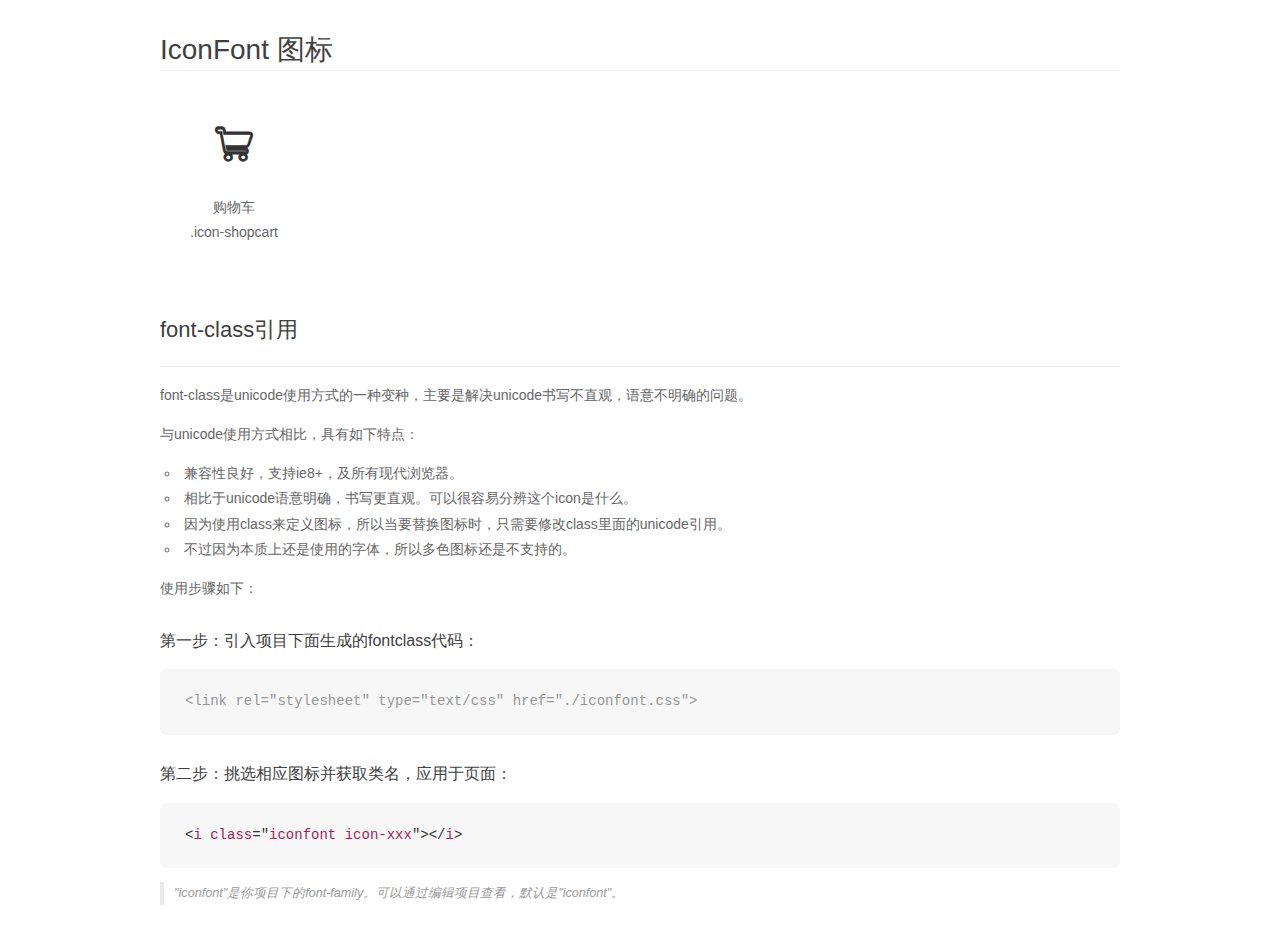
<file: style/iconfont/demo_fontclass.html>
<!DOCTYPE html>
<html>
<head>
    <meta charset="utf-8"/>
    <title>IconFont</title>
    <link rel="stylesheet" href="demo.css">
    <link rel="stylesheet" href="iconfont.css">
</head>
<body>
    <div class="main markdown">
        <h1>IconFont 图标</h1>
        <ul class="icon_lists clear">
            
                <li>
                <i class="icon iconfont icon-shopcart"></i>
                    <div class="name">购物车</div>
                    <div class="fontclass">.icon-shopcart</div>
                </li>
            
        </ul>

        <h2 id="font-class-">font-class引用</h2>
        <hr>

        <p>font-class是unicode使用方式的一种变种，主要是解决unicode书写不直观，语意不明确的问题。</p>
        <p>与unicode使用方式相比，具有如下特点：</p>
        <ul>
        <li>兼容性良好，支持ie8+，及所有现代浏览器。</li>
        <li>相比于unicode语意明确，书写更直观。可以很容易分辨这个icon是什么。</li>
        <li>因为使用class来定义图标，所以当要替换图标时，只需要修改class里面的unicode引用。</li>
        <li>不过因为本质上还是使用的字体，所以多色图标还是不支持的。</li>
        </ul>
        <p>使用步骤如下：</p>
        <h3 id="-fontclass-">第一步：引入项目下面生成的fontclass代码：</h3>


        <pre><code class="lang-js hljs javascript"><span class="hljs-comment">&lt;link rel="stylesheet" type="text/css" href="./iconfont.css"&gt;</span></code></pre>
        <h3 id="-">第二步：挑选相应图标并获取类名，应用于页面：</h3>
        <pre><code class="lang-css hljs">&lt;<span class="hljs-selector-tag">i</span> <span class="hljs-selector-tag">class</span>="<span class="hljs-selector-tag">iconfont</span> <span class="hljs-selector-tag">icon-xxx</span>"&gt;&lt;/<span class="hljs-selector-tag">i</span>&gt;</code></pre>
        <blockquote>
        <p>"iconfont"是你项目下的font-family。可以通过编辑项目查看，默认是"iconfont"。</p>
        </blockquote>
    </div>
</body>
</html>
</file>
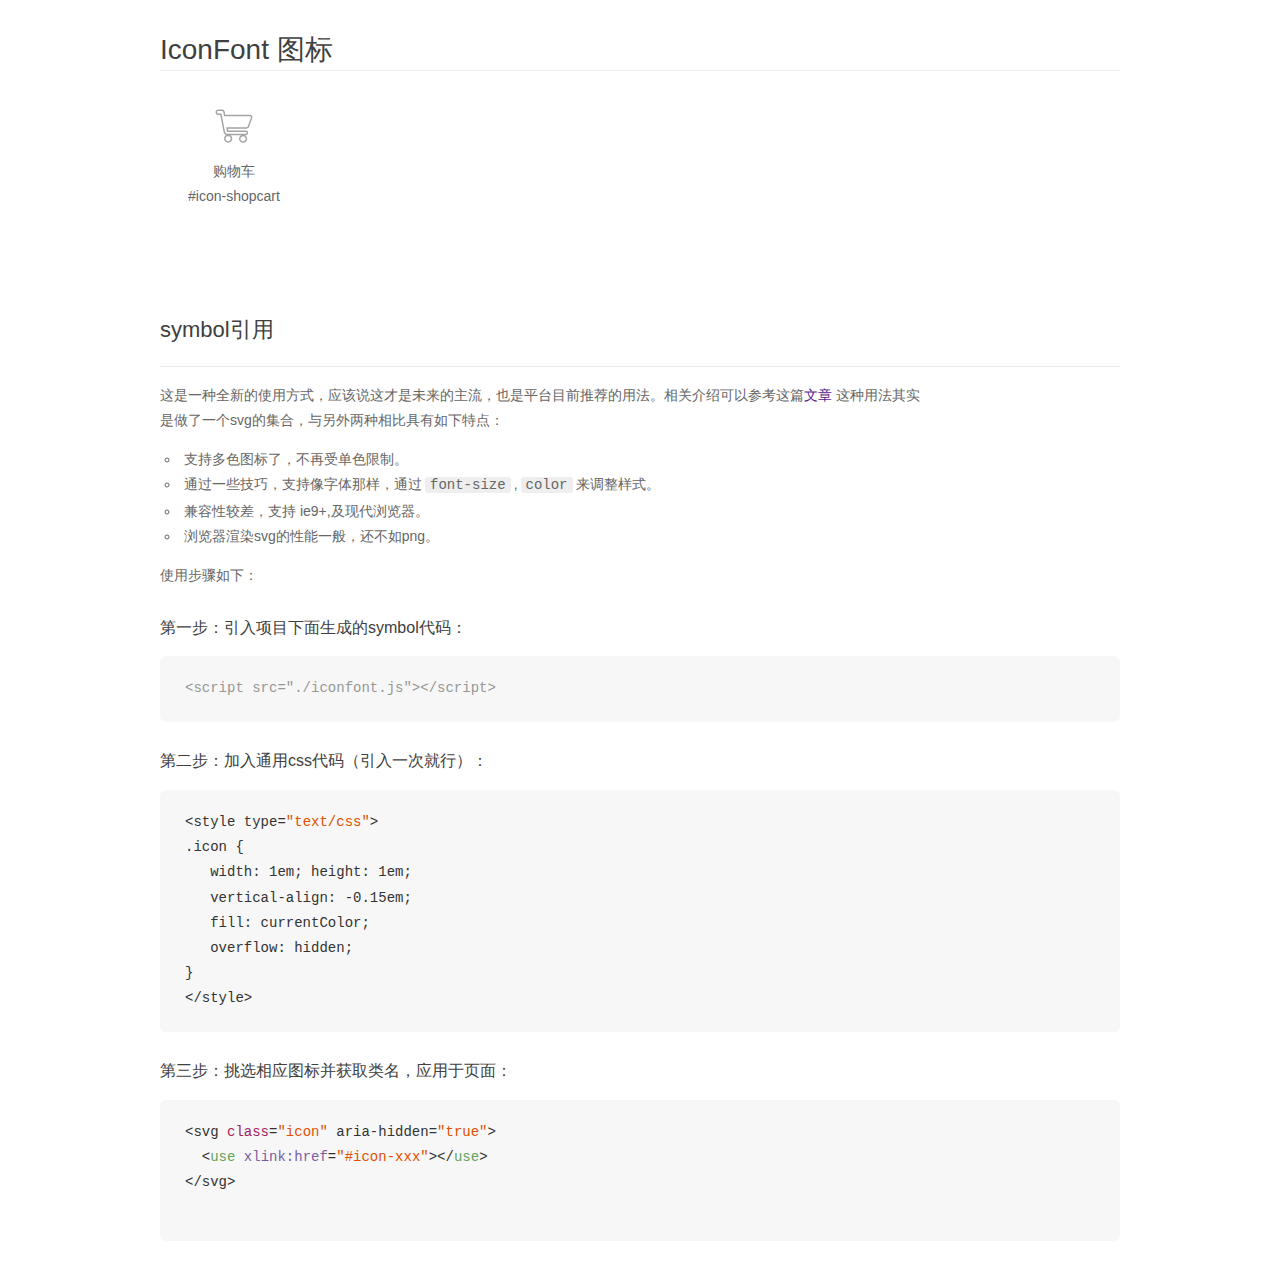
<file: style/iconfont/demo_symbol.html>
<!DOCTYPE html>
<html>
<head>
    <meta charset="utf-8"/>
    <title>IconFont</title>
    <link rel="stylesheet" href="demo.css">
    <script src="iconfont.js"></script>

    <style type="text/css">
        .icon {
          /* 通过设置 font-size 来改变图标大小 */
          width: 1em; height: 1em;
          /* 图标和文字相邻时，垂直对齐 */
          vertical-align: -0.15em;
          /* 通过设置 color 来改变 SVG 的颜色/fill */
          fill: currentColor;
          /* path 和 stroke 溢出 viewBox 部分在 IE 下会显示
             normalize.css 中也包含这行 */
          overflow: hidden;
        }

    </style>
</head>
<body>
    <div class="main markdown">
        <h1>IconFont 图标</h1>
        <ul class="icon_lists clear">
            
                <li>
                    <svg class="icon" aria-hidden="true">
                        <use xlink:href="#icon-shopcart"></use>
                    </svg>
                    <div class="name">购物车</div>
                    <div class="fontclass">#icon-shopcart</div>
                </li>
            
        </ul>


        <h2 id="symbol-">symbol引用</h2>
        <hr>

        <p>这是一种全新的使用方式，应该说这才是未来的主流，也是平台目前推荐的用法。相关介绍可以参考这篇<a href="">文章</a>
        这种用法其实是做了一个svg的集合，与另外两种相比具有如下特点：</p>
        <ul>
          <li>支持多色图标了，不再受单色限制。</li>
          <li>通过一些技巧，支持像字体那样，通过<code>font-size</code>,<code>color</code>来调整样式。</li>
          <li>兼容性较差，支持 ie9+,及现代浏览器。</li>
          <li>浏览器渲染svg的性能一般，还不如png。</li>
        </ul>
        <p>使用步骤如下：</p>
        <h3 id="-symbol-">第一步：引入项目下面生成的symbol代码：</h3>
        <pre><code class="lang-js hljs javascript"><span class="hljs-comment">&lt;script src="./iconfont.js"&gt;&lt;/script&gt;</span></code></pre>
        <h3 id="-css-">第二步：加入通用css代码（引入一次就行）：</h3>
        <pre><code class="lang-js hljs javascript">&lt;style type=<span class="hljs-string">"text/css"</span>&gt;
.icon {
   width: <span class="hljs-number">1</span>em; height: <span class="hljs-number">1</span>em;
   vertical-align: <span class="hljs-number">-0.15</span>em;
   fill: currentColor;
   overflow: hidden;
}
&lt;<span class="hljs-regexp">/style&gt;</span></code></pre>
        <h3 id="-">第三步：挑选相应图标并获取类名，应用于页面：</h3>
        <pre><code class="lang-js hljs javascript">&lt;svg <span class="hljs-class"><span class="hljs-keyword">class</span></span>=<span class="hljs-string">"icon"</span> aria-hidden=<span class="hljs-string">"true"</span>&gt;<span class="xml"><span class="hljs-tag">
  &lt;<span class="hljs-name">use</span> <span class="hljs-attr">xlink:href</span>=<span class="hljs-string">"#icon-xxx"</span>&gt;</span><span class="hljs-tag">&lt;/<span class="hljs-name">use</span>&gt;</span>
</span>&lt;<span class="hljs-regexp">/svg&gt;
        </span></code></pre>
    </div>
</body>
</html>
</file>
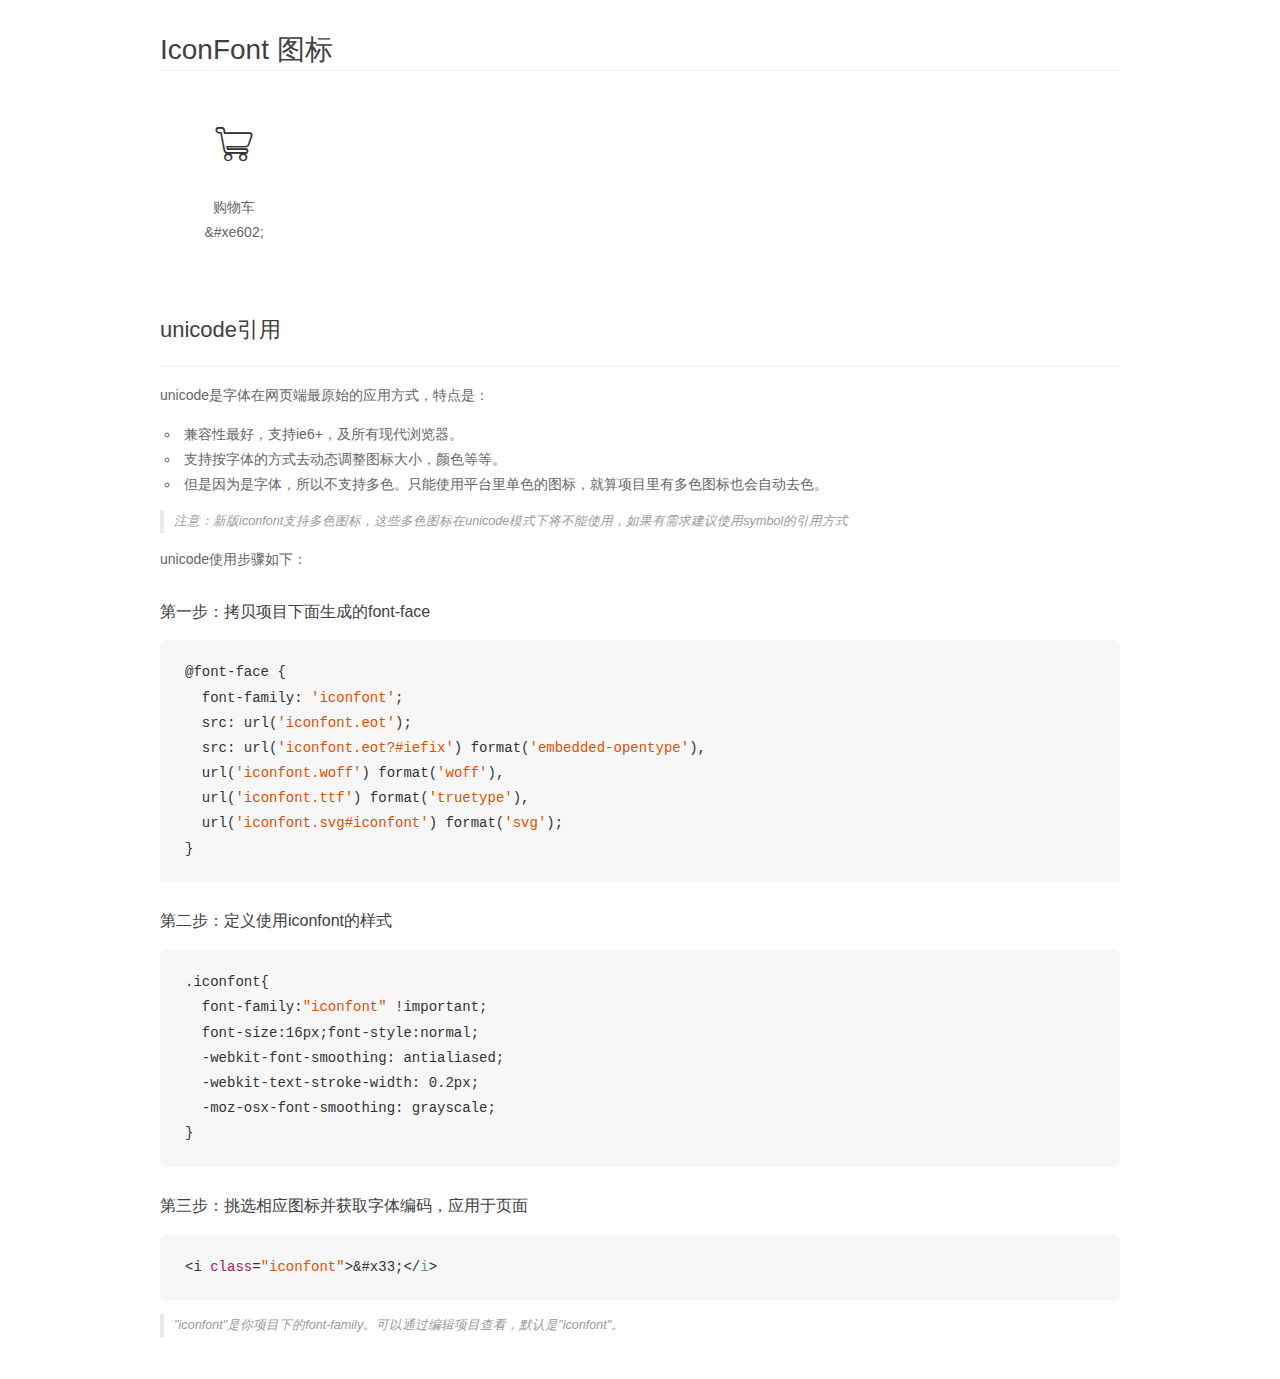
<file: style/iconfont/demo_unicode.html>
<!DOCTYPE html>
<html>
<head>
    <meta charset="utf-8"/>
    <title>IconFont</title>
    <link rel="stylesheet" href="demo.css">

    <style type="text/css">

        @font-face {font-family: "iconfont";
          src: url('iconfont.eot'); /* IE9*/
          src: url('iconfont.eot#iefix') format('embedded-opentype'), /* IE6-IE8 */
          url('iconfont.woff') format('woff'), /* chrome, firefox */
          url('iconfont.ttf') format('truetype'), /* chrome, firefox, opera, Safari, Android, iOS 4.2+*/
          url('iconfont.svg#iconfont') format('svg'); /* iOS 4.1- */
        }

        .iconfont {
          font-family:"iconfont" !important;
          font-size:16px;
          font-style:normal;
          -webkit-font-smoothing: antialiased;
          -webkit-text-stroke-width: 0.2px;
          -moz-osx-font-smoothing: grayscale;
        }

    </style>
</head>
<body>
    <div class="main markdown">
        <h1>IconFont 图标</h1>
        <ul class="icon_lists clear">
            
                <li>
                <i class="icon iconfont">&#xe602;</i>
                    <div class="name">购物车</div>
                    <div class="code">&amp;#xe602;</div>
                </li>
            
        </ul>
        <h2 id="unicode-">unicode引用</h2>
        <hr>

        <p>unicode是字体在网页端最原始的应用方式，特点是：</p>
        <ul>
        <li>兼容性最好，支持ie6+，及所有现代浏览器。</li>
        <li>支持按字体的方式去动态调整图标大小，颜色等等。</li>
        <li>但是因为是字体，所以不支持多色。只能使用平台里单色的图标，就算项目里有多色图标也会自动去色。</li>
        </ul>
        <blockquote>
        <p>注意：新版iconfont支持多色图标，这些多色图标在unicode模式下将不能使用，如果有需求建议使用symbol的引用方式</p>
        </blockquote>
        <p>unicode使用步骤如下：</p>
        <h3 id="-font-face">第一步：拷贝项目下面生成的font-face</h3>
        <pre><code class="lang-js hljs javascript">@font-face {
  font-family: <span class="hljs-string">'iconfont'</span>;
  src: url(<span class="hljs-string">'iconfont.eot'</span>);
  src: url(<span class="hljs-string">'iconfont.eot?#iefix'</span>) format(<span class="hljs-string">'embedded-opentype'</span>),
  url(<span class="hljs-string">'iconfont.woff'</span>) format(<span class="hljs-string">'woff'</span>),
  url(<span class="hljs-string">'iconfont.ttf'</span>) format(<span class="hljs-string">'truetype'</span>),
  url(<span class="hljs-string">'iconfont.svg#iconfont'</span>) format(<span class="hljs-string">'svg'</span>);
}
</code></pre>
        <h3 id="-iconfont-">第二步：定义使用iconfont的样式</h3>
        <pre><code class="lang-js hljs javascript">.iconfont{
  font-family:<span class="hljs-string">"iconfont"</span> !important;
  font-size:<span class="hljs-number">16</span>px;font-style:normal;
  -webkit-font-smoothing: antialiased;
  -webkit-text-stroke-width: <span class="hljs-number">0.2</span>px;
  -moz-osx-font-smoothing: grayscale;
}
</code></pre>
        <h3 id="-">第三步：挑选相应图标并获取字体编码，应用于页面</h3>
        <pre><code class="lang-js hljs javascript">&lt;i <span class="hljs-class"><span class="hljs-keyword">class</span></span>=<span class="hljs-string">"iconfont"</span>&gt;&amp;#x33;<span class="xml"><span class="hljs-tag">&lt;/<span class="hljs-name">i</span>&gt;</span></span></code></pre>

        <blockquote>
        <p>"iconfont"是你项目下的font-family。可以通过编辑项目查看，默认是"iconfont"。</p>
        </blockquote>
    </div>


</body>
</html>
</file>
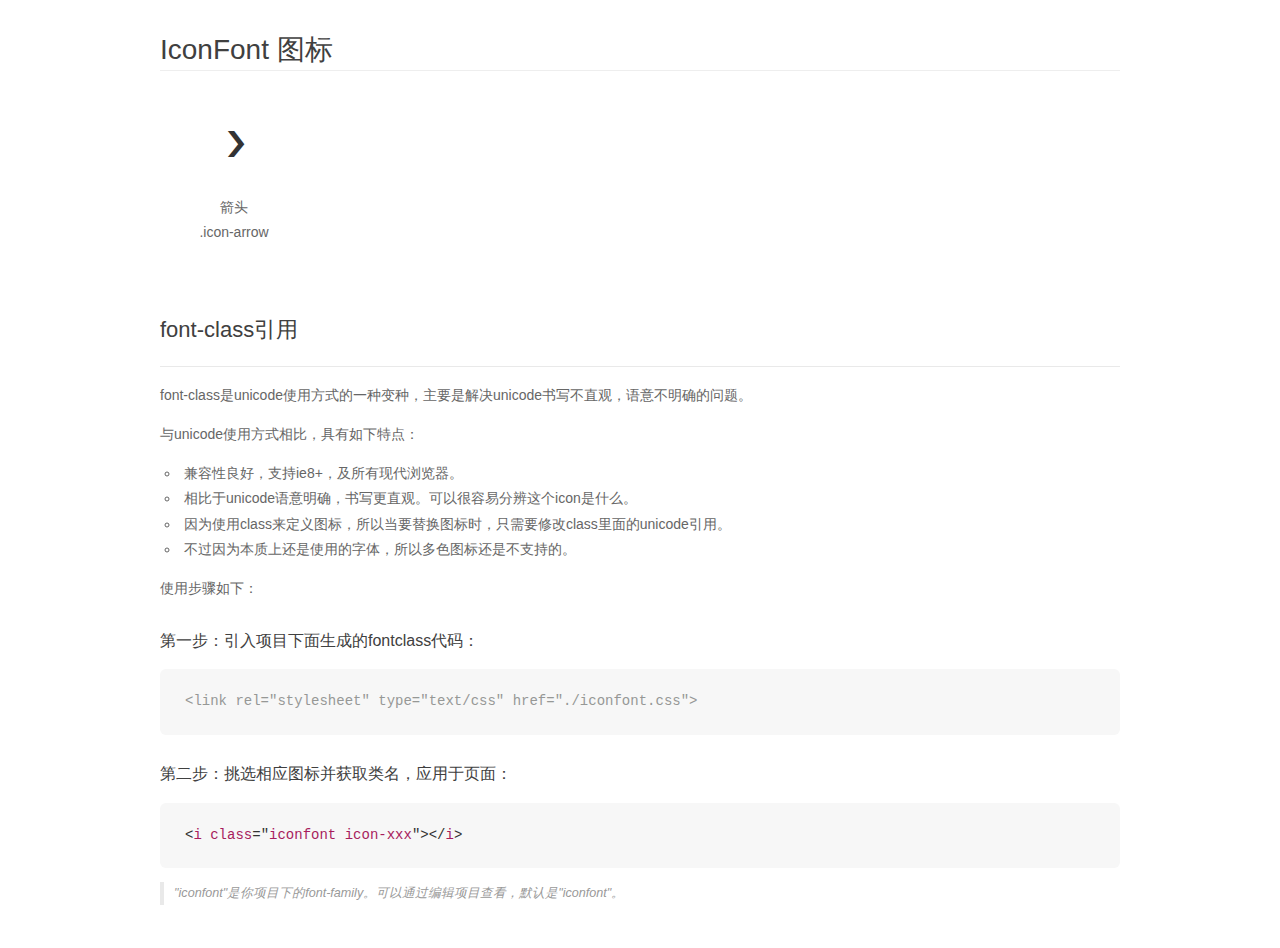
<file: style/iconfont2/demo_fontclass.html>
<!DOCTYPE html>
<html>
<head>
    <meta charset="utf-8"/>
    <title>IconFont</title>
    <link rel="stylesheet" href="demo.css">
    <link rel="stylesheet" href="iconfont.css">
</head>
<body>
    <div class="main markdown">
        <h1>IconFont 图标</h1>
        <ul class="icon_lists clear">
            
                <li>
                <i class="icon iconfont icon-arrow"></i>
                    <div class="name">箭头</div>
                    <div class="fontclass">.icon-arrow</div>
                </li>
            
        </ul>

        <h2 id="font-class-">font-class引用</h2>
        <hr>

        <p>font-class是unicode使用方式的一种变种，主要是解决unicode书写不直观，语意不明确的问题。</p>
        <p>与unicode使用方式相比，具有如下特点：</p>
        <ul>
        <li>兼容性良好，支持ie8+，及所有现代浏览器。</li>
        <li>相比于unicode语意明确，书写更直观。可以很容易分辨这个icon是什么。</li>
        <li>因为使用class来定义图标，所以当要替换图标时，只需要修改class里面的unicode引用。</li>
        <li>不过因为本质上还是使用的字体，所以多色图标还是不支持的。</li>
        </ul>
        <p>使用步骤如下：</p>
        <h3 id="-fontclass-">第一步：引入项目下面生成的fontclass代码：</h3>


        <pre><code class="lang-js hljs javascript"><span class="hljs-comment">&lt;link rel="stylesheet" type="text/css" href="./iconfont.css"&gt;</span></code></pre>
        <h3 id="-">第二步：挑选相应图标并获取类名，应用于页面：</h3>
        <pre><code class="lang-css hljs">&lt;<span class="hljs-selector-tag">i</span> <span class="hljs-selector-tag">class</span>="<span class="hljs-selector-tag">iconfont</span> <span class="hljs-selector-tag">icon-xxx</span>"&gt;&lt;/<span class="hljs-selector-tag">i</span>&gt;</code></pre>
        <blockquote>
        <p>"iconfont"是你项目下的font-family。可以通过编辑项目查看，默认是"iconfont"。</p>
        </blockquote>
    </div>
</body>
</html>
</file>
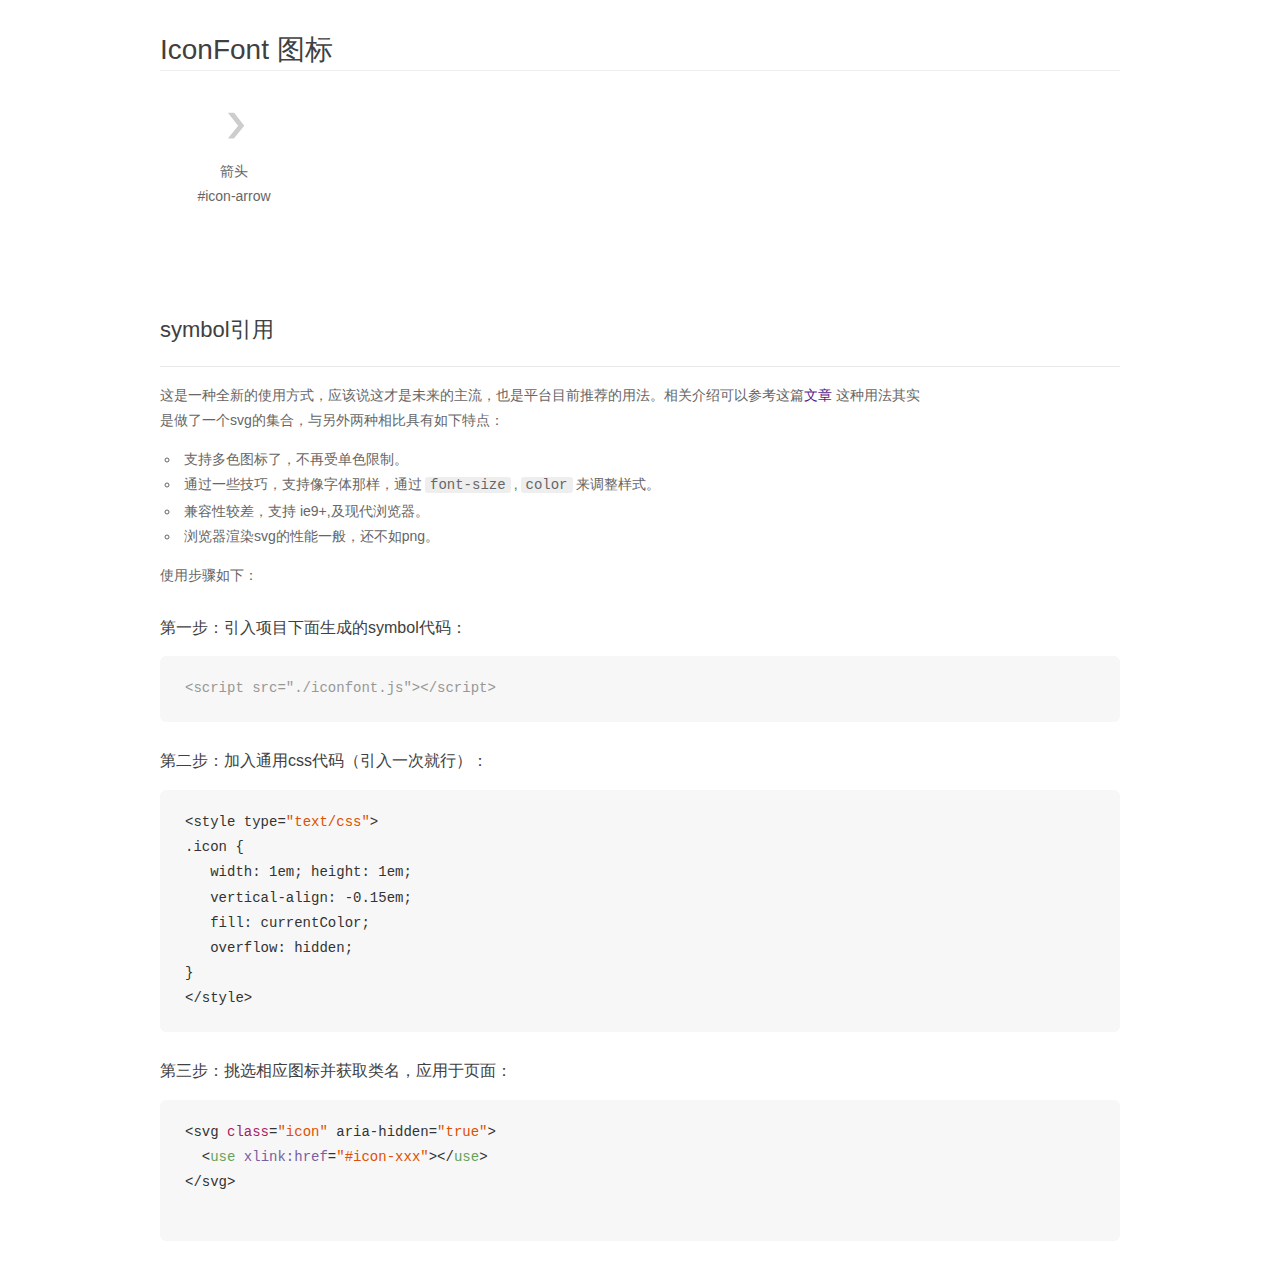
<file: style/iconfont2/demo_symbol.html>
<!DOCTYPE html>
<html>
<head>
    <meta charset="utf-8"/>
    <title>IconFont</title>
    <link rel="stylesheet" href="demo.css">
    <script src="iconfont.js"></script>

    <style type="text/css">
        .icon {
          /* 通过设置 font-size 来改变图标大小 */
          width: 1em; height: 1em;
          /* 图标和文字相邻时，垂直对齐 */
          vertical-align: -0.15em;
          /* 通过设置 color 来改变 SVG 的颜色/fill */
          fill: currentColor;
          /* path 和 stroke 溢出 viewBox 部分在 IE 下会显示
             normalize.css 中也包含这行 */
          overflow: hidden;
        }

    </style>
</head>
<body>
    <div class="main markdown">
        <h1>IconFont 图标</h1>
        <ul class="icon_lists clear">
            
                <li>
                    <svg class="icon" aria-hidden="true">
                        <use xlink:href="#icon-arrow"></use>
                    </svg>
                    <div class="name">箭头</div>
                    <div class="fontclass">#icon-arrow</div>
                </li>
            
        </ul>


        <h2 id="symbol-">symbol引用</h2>
        <hr>

        <p>这是一种全新的使用方式，应该说这才是未来的主流，也是平台目前推荐的用法。相关介绍可以参考这篇<a href="">文章</a>
        这种用法其实是做了一个svg的集合，与另外两种相比具有如下特点：</p>
        <ul>
          <li>支持多色图标了，不再受单色限制。</li>
          <li>通过一些技巧，支持像字体那样，通过<code>font-size</code>,<code>color</code>来调整样式。</li>
          <li>兼容性较差，支持 ie9+,及现代浏览器。</li>
          <li>浏览器渲染svg的性能一般，还不如png。</li>
        </ul>
        <p>使用步骤如下：</p>
        <h3 id="-symbol-">第一步：引入项目下面生成的symbol代码：</h3>
        <pre><code class="lang-js hljs javascript"><span class="hljs-comment">&lt;script src="./iconfont.js"&gt;&lt;/script&gt;</span></code></pre>
        <h3 id="-css-">第二步：加入通用css代码（引入一次就行）：</h3>
        <pre><code class="lang-js hljs javascript">&lt;style type=<span class="hljs-string">"text/css"</span>&gt;
.icon {
   width: <span class="hljs-number">1</span>em; height: <span class="hljs-number">1</span>em;
   vertical-align: <span class="hljs-number">-0.15</span>em;
   fill: currentColor;
   overflow: hidden;
}
&lt;<span class="hljs-regexp">/style&gt;</span></code></pre>
        <h3 id="-">第三步：挑选相应图标并获取类名，应用于页面：</h3>
        <pre><code class="lang-js hljs javascript">&lt;svg <span class="hljs-class"><span class="hljs-keyword">class</span></span>=<span class="hljs-string">"icon"</span> aria-hidden=<span class="hljs-string">"true"</span>&gt;<span class="xml"><span class="hljs-tag">
  &lt;<span class="hljs-name">use</span> <span class="hljs-attr">xlink:href</span>=<span class="hljs-string">"#icon-xxx"</span>&gt;</span><span class="hljs-tag">&lt;/<span class="hljs-name">use</span>&gt;</span>
</span>&lt;<span class="hljs-regexp">/svg&gt;
        </span></code></pre>
    </div>
</body>
</html>
</file>
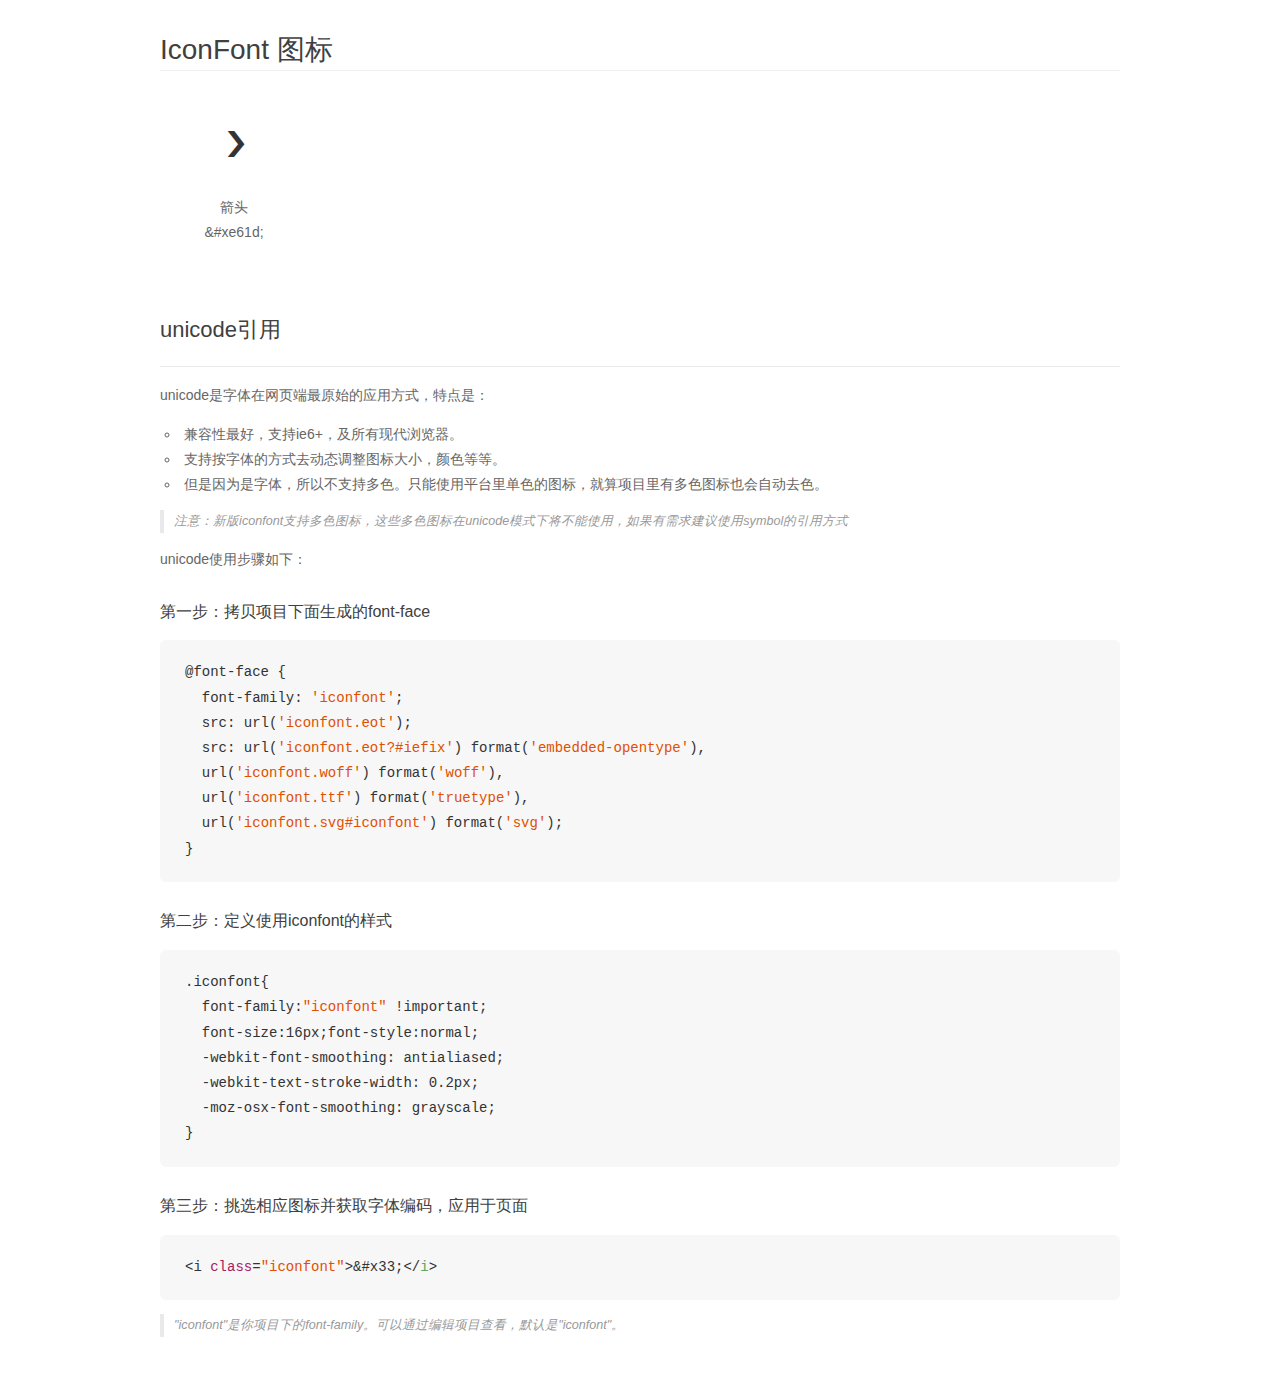
<file: style/iconfont2/demo_unicode.html>
<!DOCTYPE html>
<html>
<head>
    <meta charset="utf-8"/>
    <title>IconFont</title>
    <link rel="stylesheet" href="demo.css">

    <style type="text/css">

        @font-face {font-family: "iconfont";
          src: url('iconfont.eot'); /* IE9*/
          src: url('iconfont.eot#iefix') format('embedded-opentype'), /* IE6-IE8 */
          url('iconfont.woff') format('woff'), /* chrome, firefox */
          url('iconfont.ttf') format('truetype'), /* chrome, firefox, opera, Safari, Android, iOS 4.2+*/
          url('iconfont.svg#iconfont') format('svg'); /* iOS 4.1- */
        }

        .iconfont {
          font-family:"iconfont" !important;
          font-size:16px;
          font-style:normal;
          -webkit-font-smoothing: antialiased;
          -webkit-text-stroke-width: 0.2px;
          -moz-osx-font-smoothing: grayscale;
        }

    </style>
</head>
<body>
    <div class="main markdown">
        <h1>IconFont 图标</h1>
        <ul class="icon_lists clear">
            
                <li>
                <i class="icon iconfont">&#xe61d;</i>
                    <div class="name">箭头</div>
                    <div class="code">&amp;#xe61d;</div>
                </li>
            
        </ul>
        <h2 id="unicode-">unicode引用</h2>
        <hr>

        <p>unicode是字体在网页端最原始的应用方式，特点是：</p>
        <ul>
        <li>兼容性最好，支持ie6+，及所有现代浏览器。</li>
        <li>支持按字体的方式去动态调整图标大小，颜色等等。</li>
        <li>但是因为是字体，所以不支持多色。只能使用平台里单色的图标，就算项目里有多色图标也会自动去色。</li>
        </ul>
        <blockquote>
        <p>注意：新版iconfont支持多色图标，这些多色图标在unicode模式下将不能使用，如果有需求建议使用symbol的引用方式</p>
        </blockquote>
        <p>unicode使用步骤如下：</p>
        <h3 id="-font-face">第一步：拷贝项目下面生成的font-face</h3>
        <pre><code class="lang-js hljs javascript">@font-face {
  font-family: <span class="hljs-string">'iconfont'</span>;
  src: url(<span class="hljs-string">'iconfont.eot'</span>);
  src: url(<span class="hljs-string">'iconfont.eot?#iefix'</span>) format(<span class="hljs-string">'embedded-opentype'</span>),
  url(<span class="hljs-string">'iconfont.woff'</span>) format(<span class="hljs-string">'woff'</span>),
  url(<span class="hljs-string">'iconfont.ttf'</span>) format(<span class="hljs-string">'truetype'</span>),
  url(<span class="hljs-string">'iconfont.svg#iconfont'</span>) format(<span class="hljs-string">'svg'</span>);
}
</code></pre>
        <h3 id="-iconfont-">第二步：定义使用iconfont的样式</h3>
        <pre><code class="lang-js hljs javascript">.iconfont{
  font-family:<span class="hljs-string">"iconfont"</span> !important;
  font-size:<span class="hljs-number">16</span>px;font-style:normal;
  -webkit-font-smoothing: antialiased;
  -webkit-text-stroke-width: <span class="hljs-number">0.2</span>px;
  -moz-osx-font-smoothing: grayscale;
}
</code></pre>
        <h3 id="-">第三步：挑选相应图标并获取字体编码，应用于页面</h3>
        <pre><code class="lang-js hljs javascript">&lt;i <span class="hljs-class"><span class="hljs-keyword">class</span></span>=<span class="hljs-string">"iconfont"</span>&gt;&amp;#x33;<span class="xml"><span class="hljs-tag">&lt;/<span class="hljs-name">i</span>&gt;</span></span></code></pre>

        <blockquote>
        <p>"iconfont"是你项目下的font-family。可以通过编辑项目查看，默认是"iconfont"。</p>
        </blockquote>
    </div>


</body>
</html>
</file>
<file: style/iconfont/iconfont.css>
@font-face {font-family: "iconfont";
  src: url('iconfont.eot?t=1494407651619'); /* IE9*/
  src: url('iconfont.eot?t=1494407651619#iefix') format('embedded-opentype'), /* IE6-IE8 */
  url('iconfont.woff?t=1494407651619') format('woff'), /* chrome, firefox */
  url('iconfont.ttf?t=1494407651619') format('truetype'), /* chrome, firefox, opera, Safari, Android, iOS 4.2+*/
  url('iconfont.svg?t=1494407651619#iconfont') format('svg'); /* iOS 4.1- */
}

.iconfont {
  font-family:"iconfont" !important;
  font-size:22px;
  font-weight: 700;
  font-style:normal;
  -webkit-font-smoothing: antialiased;
  -moz-osx-font-smoothing: grayscale;
}

.icon-shopcart:before { content: "\e602"; }
</file>
<file: style/iconfont2/iconfont.css>
@font-face {font-family: "iconfont";
  src: url('iconfont.eot?t=1494574017129'); /* IE9*/
  src: url('iconfont.eot?t=1494574017129#iefix') format('embedded-opentype'), /* IE6-IE8 */
  url('iconfont.woff?t=1494574017129') format('woff'), /* chrome, firefox */
  url('iconfont.ttf?t=1494574017129') format('truetype'), /* chrome, firefox, opera, Safari, Android, iOS 4.2+*/
  url('iconfont.svg?t=1494574017129#iconfont') format('svg'); /* iOS 4.1- */
}

.iconfont {
  font-family:"iconfont" !important;
  font-size:18px;
  font-style:normal;
  -webkit-font-smoothing: antialiased;
  -moz-osx-font-smoothing: grayscale;
}

.icon-arrow:before { content: "\e61d"; }
</file>
<file: style/iconfont/demo.css>
*{margin: 0;padding: 0;list-style: none;}
/*
KISSY CSS Reset
理念：1. reset 的目的不是清除浏览器的默认样式，这仅是部分工作。清除和重置是紧密不可分的。
2. reset 的目的不是让默认样式在所有浏览器下一致，而是减少默认样式有可能带来的问题。
3. reset 期望提供一套普适通用的基础样式。但没有银弹，推荐根据具体需求，裁剪和修改后再使用。
特色：1. 适应中文；2. 基于最新主流浏览器。
维护：玉伯<lifesinger@gmail.com>, 正淳<ragecarrier@gmail.com>
 */

/** 清除内外边距 **/
body, h1, h2, h3, h4, h5, h6, hr, p, blockquote, /* structural elements 结构元素 */
dl, dt, dd, ul, ol, li, /* list elements 列表元素 */
pre, /* text formatting elements 文本格式元素 */
form, fieldset, legend, button, input, textarea, /* form elements 表单元素 */
th, td /* table elements 表格元素 */ {
  margin: 0;
  padding: 0;
}

/** 设置默认字体 **/
body,
button, input, select, textarea /* for ie */ {
  font: 12px/1.5 tahoma, arial, \5b8b\4f53, sans-serif;
}
h1, h2, h3, h4, h5, h6 { font-size: 100%; }
address, cite, dfn, em, var { font-style: normal; } /* 将斜体扶正 */
code, kbd, pre, samp { font-family: courier new, courier, monospace; } /* 统一等宽字体 */
small { font-size: 12px; } /* 小于 12px 的中文很难阅读，让 small 正常化 */

/** 重置列表元素 **/
ul, ol { list-style: none; }

/** 重置文本格式元素 **/
a { text-decoration: none; }
a:hover { text-decoration: underline; }


/** 重置表单元素 **/
legend { color: #000; } /* for ie6 */
fieldset, img { border: 0; } /* img 搭车：让链接里的 img 无边框 */
button, input, select, textarea { font-size: 100%; } /* 使得表单元素在 ie 下能继承字体大小 */
/* 注：optgroup 无法扶正 */

/** 重置表格元素 **/
table { border-collapse: collapse; border-spacing: 0; }

/* 清除浮动 */
.ks-clear:after, .clear:after {
  content: '\20';
  display: block;
  height: 0;
  clear: both;
}
.ks-clear, .clear {
  *zoom: 1;
}

.main {
  padding: 30px 100px;
width: 960px;
margin: 0 auto;
}
.main h1{font-size:36px; color:#333; text-align:left;margin-bottom:30px; border-bottom: 1px solid #eee;}

.helps{margin-top:40px;}
.helps pre{
  padding:20px;
  margin:10px 0;
  border:solid 1px #e7e1cd;
  background-color: #fffdef;
  overflow: auto;
}

.icon_lists{
  width: 100% !important;

}

.icon_lists li{
  float:left;
  width: 100px;
  height:180px;
  text-align: center;
  list-style: none !important;
}
.icon_lists .icon{
  font-size: 42px;
  line-height: 100px;
  margin: 10px 0;
  color:#333;
  -webkit-transition: font-size 0.25s ease-out 0s;
  -moz-transition: font-size 0.25s ease-out 0s;
  transition: font-size 0.25s ease-out 0s;

}
.icon_lists .icon:hover{
  font-size: 100px;
}



.markdown {
  color: #666;
  font-size: 14px;
  line-height: 1.8;
}

.highlight {
  line-height: 1.5;
}

.markdown img {
  vertical-align: middle;
  max-width: 100%;
}

.markdown h1 {
  color: #404040;
  font-weight: 500;
  line-height: 40px;
  margin-bottom: 24px;
}

.markdown h2,
.markdown h3,
.markdown h4,
.markdown h5,
.markdown h6 {
  color: #404040;
  margin: 1.6em 0 0.6em 0;
  font-weight: 500;
  clear: both;
}

.markdown h1 {
  font-size: 28px;
}

.markdown h2 {
  font-size: 22px;
}

.markdown h3 {
  font-size: 16px;
}

.markdown h4 {
  font-size: 14px;
}

.markdown h5 {
  font-size: 12px;
}

.markdown h6 {
  font-size: 12px;
}

.markdown hr {
  height: 1px;
  border: 0;
  background: #e9e9e9;
  margin: 16px 0;
  clear: both;
}

.markdown p,
.markdown pre {
  margin: 1em 0;
}

.markdown > p,
.markdown > blockquote,
.markdown > .highlight,
.markdown > ol,
.markdown > ul {
  width: 80%;
}

.markdown ul > li {
  list-style: circle;
}

.markdown > ul li,
.markdown blockquote ul > li {
  margin-left: 20px;
  padding-left: 4px;
}

.markdown > ul li p,
.markdown > ol li p {
  margin: 0.6em 0;
}

.markdown ol > li {
  list-style: decimal;
}

.markdown > ol li,
.markdown blockquote ol > li {
  margin-left: 20px;
  padding-left: 4px;
}

.markdown code {
  margin: 0 3px;
  padding: 0 5px;
  background: #eee;
  border-radius: 3px;
}

.markdown pre {
  border-radius: 6px;
  background: #f7f7f7;
  padding: 20px;
}

.markdown pre code {
  border: none;
  background: #f7f7f7;
  margin: 0;
}

.markdown strong,
.markdown b {
  font-weight: 600;
}

.markdown > table {
  border-collapse: collapse;
  border-spacing: 0px;
  empty-cells: show;
  border: 1px solid #e9e9e9;
  width: 95%;
  margin-bottom: 24px;
}

.markdown > table th {
  white-space: nowrap;
  color: #333;
  font-weight: 600;

}

.markdown > table th,
.markdown > table td {
  border: 1px solid #e9e9e9;
  padding: 8px 16px;
  text-align: left;
}

.markdown > table th {
  background: #F7F7F7;
}

.markdown blockquote {
  font-size: 90%;
  color: #999;
  border-left: 4px solid #e9e9e9;
  padding-left: 0.8em;
  margin: 1em 0;
  font-style: italic;
}

.markdown blockquote p {
  margin: 0;
}

.markdown .anchor {
  opacity: 0;
  transition: opacity 0.3s ease;
  margin-left: 8px;
}

.markdown .waiting {
  color: #ccc;
}

.markdown h1:hover .anchor,
.markdown h2:hover .anchor,
.markdown h3:hover .anchor,
.markdown h4:hover .anchor,
.markdown h5:hover .anchor,
.markdown h6:hover .anchor {
  opacity: 1;
  display: inline-block;
}

.markdown > br,
.markdown > p > br {
  clear: both;
}


.hljs {
  display: block;
  background: white;
  padding: 0.5em;
  color: #333333;
  overflow-x: auto;
}

.hljs-comment,
.hljs-meta {
  color: #969896;
}

.hljs-string,
.hljs-variable,
.hljs-template-variable,
.hljs-strong,
.hljs-emphasis,
.hljs-quote {
  color: #df5000;
}

.hljs-keyword,
.hljs-selector-tag,
.hljs-type {
  color: #a71d5d;
}

.hljs-literal,
.hljs-symbol,
.hljs-bullet,
.hljs-attribute {
  color: #0086b3;
}

.hljs-section,
.hljs-name {
  color: #63a35c;
}

.hljs-tag {
  color: #333333;
}

.hljs-title,
.hljs-attr,
.hljs-selector-id,
.hljs-selector-class,
.hljs-selector-attr,
.hljs-selector-pseudo {
  color: #795da3;
}

.hljs-addition {
  color: #55a532;
  background-color: #eaffea;
}

.hljs-deletion {
  color: #bd2c00;
  background-color: #ffecec;
}

.hljs-link {
  text-decoration: underline;
}

pre{
  background: #fff;
}
</file>
<file: style/iconfont2/demo.css>
*{margin: 0;padding: 0;list-style: none;}
/*
KISSY CSS Reset
理念：1. reset 的目的不是清除浏览器的默认样式，这仅是部分工作。清除和重置是紧密不可分的。
2. reset 的目的不是让默认样式在所有浏览器下一致，而是减少默认样式有可能带来的问题。
3. reset 期望提供一套普适通用的基础样式。但没有银弹，推荐根据具体需求，裁剪和修改后再使用。
特色：1. 适应中文；2. 基于最新主流浏览器。
维护：玉伯<lifesinger@gmail.com>, 正淳<ragecarrier@gmail.com>
 */

/** 清除内外边距 **/
body, h1, h2, h3, h4, h5, h6, hr, p, blockquote, /* structural elements 结构元素 */
dl, dt, dd, ul, ol, li, /* list elements 列表元素 */
pre, /* text formatting elements 文本格式元素 */
form, fieldset, legend, button, input, textarea, /* form elements 表单元素 */
th, td /* table elements 表格元素 */ {
  margin: 0;
  padding: 0;
}

/** 设置默认字体 **/
body,
button, input, select, textarea /* for ie */ {
  font: 12px/1.5 tahoma, arial, \5b8b\4f53, sans-serif;
}
h1, h2, h3, h4, h5, h6 { font-size: 100%; }
address, cite, dfn, em, var { font-style: normal; } /* 将斜体扶正 */
code, kbd, pre, samp { font-family: courier new, courier, monospace; } /* 统一等宽字体 */
small { font-size: 12px; } /* 小于 12px 的中文很难阅读，让 small 正常化 */

/** 重置列表元素 **/
ul, ol { list-style: none; }

/** 重置文本格式元素 **/
a { text-decoration: none; }
a:hover { text-decoration: underline; }


/** 重置表单元素 **/
legend { color: #000; } /* for ie6 */
fieldset, img { border: 0; } /* img 搭车：让链接里的 img 无边框 */
button, input, select, textarea { font-size: 100%; } /* 使得表单元素在 ie 下能继承字体大小 */
/* 注：optgroup 无法扶正 */

/** 重置表格元素 **/
table { border-collapse: collapse; border-spacing: 0; }

/* 清除浮动 */
.ks-clear:after, .clear:after {
  content: '\20';
  display: block;
  height: 0;
  clear: both;
}
.ks-clear, .clear {
  *zoom: 1;
}

.main {
  padding: 30px 100px;
width: 960px;
margin: 0 auto;
}
.main h1{font-size:36px; color:#333; text-align:left;margin-bottom:30px; border-bottom: 1px solid #eee;}

.helps{margin-top:40px;}
.helps pre{
  padding:20px;
  margin:10px 0;
  border:solid 1px #e7e1cd;
  background-color: #fffdef;
  overflow: auto;
}

.icon_lists{
  width: 100% !important;

}

.icon_lists li{
  float:left;
  width: 100px;
  height:180px;
  text-align: center;
  list-style: none !important;
}
.icon_lists .icon{
  font-size: 42px;
  line-height: 100px;
  margin: 10px 0;
  color:#333;
  -webkit-transition: font-size 0.25s ease-out 0s;
  -moz-transition: font-size 0.25s ease-out 0s;
  transition: font-size 0.25s ease-out 0s;

}
.icon_lists .icon:hover{
  font-size: 100px;
}



.markdown {
  color: #666;
  font-size: 14px;
  line-height: 1.8;
}

.highlight {
  line-height: 1.5;
}

.markdown img {
  vertical-align: middle;
  max-width: 100%;
}

.markdown h1 {
  color: #404040;
  font-weight: 500;
  line-height: 40px;
  margin-bottom: 24px;
}

.markdown h2,
.markdown h3,
.markdown h4,
.markdown h5,
.markdown h6 {
  color: #404040;
  margin: 1.6em 0 0.6em 0;
  font-weight: 500;
  clear: both;
}

.markdown h1 {
  font-size: 28px;
}

.markdown h2 {
  font-size: 22px;
}

.markdown h3 {
  font-size: 16px;
}

.markdown h4 {
  font-size: 14px;
}

.markdown h5 {
  font-size: 12px;
}

.markdown h6 {
  font-size: 12px;
}

.markdown hr {
  height: 1px;
  border: 0;
  background: #e9e9e9;
  margin: 16px 0;
  clear: both;
}

.markdown p,
.markdown pre {
  margin: 1em 0;
}

.markdown > p,
.markdown > blockquote,
.markdown > .highlight,
.markdown > ol,
.markdown > ul {
  width: 80%;
}

.markdown ul > li {
  list-style: circle;
}

.markdown > ul li,
.markdown blockquote ul > li {
  margin-left: 20px;
  padding-left: 4px;
}

.markdown > ul li p,
.markdown > ol li p {
  margin: 0.6em 0;
}

.markdown ol > li {
  list-style: decimal;
}

.markdown > ol li,
.markdown blockquote ol > li {
  margin-left: 20px;
  padding-left: 4px;
}

.markdown code {
  margin: 0 3px;
  padding: 0 5px;
  background: #eee;
  border-radius: 3px;
}

.markdown pre {
  border-radius: 6px;
  background: #f7f7f7;
  padding: 20px;
}

.markdown pre code {
  border: none;
  background: #f7f7f7;
  margin: 0;
}

.markdown strong,
.markdown b {
  font-weight: 600;
}

.markdown > table {
  border-collapse: collapse;
  border-spacing: 0px;
  empty-cells: show;
  border: 1px solid #e9e9e9;
  width: 95%;
  margin-bottom: 24px;
}

.markdown > table th {
  white-space: nowrap;
  color: #333;
  font-weight: 600;

}

.markdown > table th,
.markdown > table td {
  border: 1px solid #e9e9e9;
  padding: 8px 16px;
  text-align: left;
}

.markdown > table th {
  background: #F7F7F7;
}

.markdown blockquote {
  font-size: 90%;
  color: #999;
  border-left: 4px solid #e9e9e9;
  padding-left: 0.8em;
  margin: 1em 0;
  font-style: italic;
}

.markdown blockquote p {
  margin: 0;
}

.markdown .anchor {
  opacity: 0;
  transition: opacity 0.3s ease;
  margin-left: 8px;
}

.markdown .waiting {
  color: #ccc;
}

.markdown h1:hover .anchor,
.markdown h2:hover .anchor,
.markdown h3:hover .anchor,
.markdown h4:hover .anchor,
.markdown h5:hover .anchor,
.markdown h6:hover .anchor {
  opacity: 1;
  display: inline-block;
}

.markdown > br,
.markdown > p > br {
  clear: both;
}


.hljs {
  display: block;
  background: white;
  padding: 0.5em;
  color: #333333;
  overflow-x: auto;
}

.hljs-comment,
.hljs-meta {
  color: #969896;
}

.hljs-string,
.hljs-variable,
.hljs-template-variable,
.hljs-strong,
.hljs-emphasis,
.hljs-quote {
  color: #df5000;
}

.hljs-keyword,
.hljs-selector-tag,
.hljs-type {
  color: #a71d5d;
}

.hljs-literal,
.hljs-symbol,
.hljs-bullet,
.hljs-attribute {
  color: #0086b3;
}

.hljs-section,
.hljs-name {
  color: #63a35c;
}

.hljs-tag {
  color: #333333;
}

.hljs-title,
.hljs-attr,
.hljs-selector-id,
.hljs-selector-class,
.hljs-selector-attr,
.hljs-selector-pseudo {
  color: #795da3;
}

.hljs-addition {
  color: #55a532;
  background-color: #eaffea;
}

.hljs-deletion {
  color: #bd2c00;
  background-color: #ffecec;
}

.hljs-link {
  text-decoration: underline;
}

pre{
  background: #fff;
}
</file>
